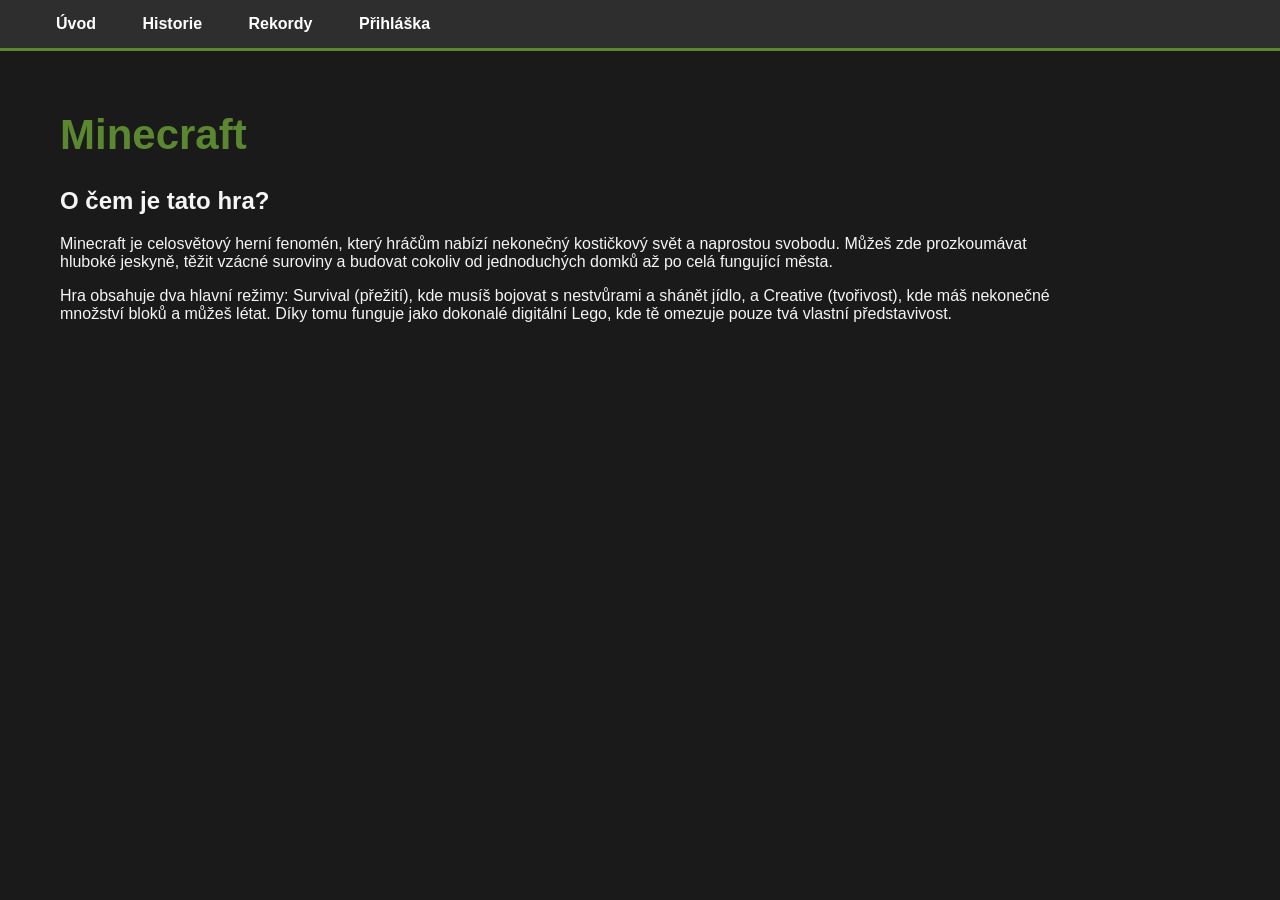
<file: index.html>
<!DOCTYPE html>
<html>
<head>
    <meta charset="UTF-8">
    <meta name="viewport" content="width=device-width, initial-scale=1.0">
    <title>Minecraft</title>
    <link rel="stylesheet" href="style.css">
</head>
<body>

    <header>
      
        <nav>
            <a href="index.html" class="aktivni">Úvod</a>
            <a href="historie.html">Historie</a>
            <a href="rekordy.html">Rekordy</a>
            <a href="prihlaska.html">Přihláška</a>
        </nav>
    </header>
<main>
        <h1>Minecraft</h1>
        <h2>O čem je tato hra?</h2>
       <p>Minecraft je celosvětový herní fenomén, který hráčům nabízí nekonečný kostičkový svět a naprostou svobodu. Můžeš zde prozkoumávat hluboké jeskyně, těžit vzácné suroviny a budovat cokoliv od jednoduchých domků až po celá fungující města.</p>
       <p>Hra obsahuje dva hlavní režimy: Survival (přežití), kde musíš bojovat s nestvůrami a shánět jídlo, a Creative (tvořivost), kde máš nekonečné množství bloků a můžeš létat. Díky tomu funguje jako dokonalé digitální Lego, kde tě omezuje pouze tvá vlastní představivost.</p>
        <iframe class="youtube-video" src="https://www.youtube.com/embed/MmB9b5njVbA?si=lqzr6bk74QmJCK7L&amp;controls=0" title="YouTube video player" frameborder="0" allow="accelerometer; autoplay; clipboard-write; encrypted-media; gyroscope; picture-in-picture; web-share" referrerpolicy="strict-origin-when-cross-origin" allowfullscreen></iframe>
</body>
</html>
</file>
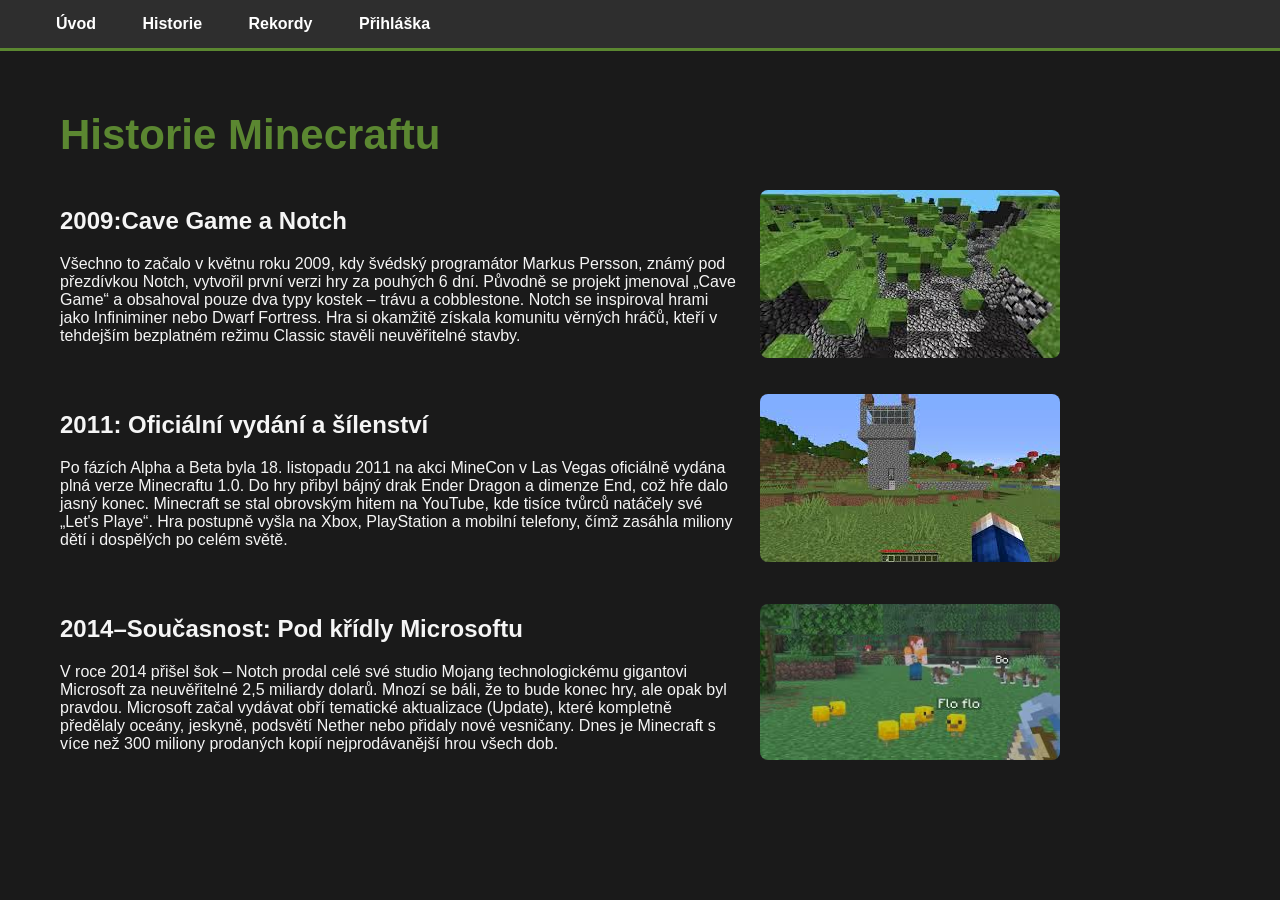
<file: historie.html>
<!DOCTYPE html>
<html>
<head>
    <meta charset="UTF-8">
    <meta name="viewport" content="width=device-width, initial-scale=1.0">
    <title>Historie</title>
    <link rel="stylesheet" href="style.css">
</head>
<body>

    <header>
        <nav>
            <a href="index.html">Úvod</a>
            <a href="historie.html" class="aktivni">Historie</a>
            <a href="rekordy.html">Rekordy</a>
            <a href="prihlaska.html">Přihláška</a>
        </nav>
    </header>

    <main>
        <h1>Historie Minecraftu</h1>
        
        <section class="historie-blok">
            <div class="historie-text">
                <h2>2009:Cave Game a Notch</h2>
                <p>Všechno to začalo v květnu roku 2009, kdy švédský programátor Markus Persson, známý pod přezdívkou Notch, vytvořil první verzi hry za pouhých 6 dní. Původně se projekt jmenoval „Cave Game“ a obsahoval pouze dva typy kostek – trávu a cobblestone. Notch se inspiroval hrami jako Infiniminer nebo Dwarf Fortress. Hra si okamžitě získala komunitu věrných hráčů, kteří v tehdejším bezplatném režimu Classic stavěli neuvěřitelné stavby.</p>
            </div>
            <img src="foto1.jpg" alt="Začátky Minecraftu v roce 2009" class="historie-foto">
        </section>

        <section class="historie-blok">
            <div class="historie-text">
                <h2>2011: Oficiální vydání a šílenství</h2>
                <p>Po fázích Alpha a Beta byla 18. listopadu 2011 na akci MineCon v Las Vegas oficiálně vydána plná verze Minecraftu 1.0. Do hry přibyl bájný drak Ender Dragon a dimenze End, což hře dalo jasný konec. Minecraft se stal obrovským hitem na YouTube, kde tisíce tvůrců natáčely své „Let's Playe“. Hra postupně vyšla na Xbox, PlayStation a mobilní telefony, čímž zasáhla miliony dětí i dospělých po celém světě.</p>
            </div>
            <img src="foto2.jpg" alt="Oficiální vydání hry" class="historie-foto">
        </section>

        <section class="historie-blok">
            <div class="historie-text">
                <h2>2014–Současnost: Pod křídly Microsoftu</h2>
                <p>V roce 2014 přišel šok – Notch prodal celé své studio Mojang technologickému gigantovi Microsoft za neuvěřitelné 2,5 miliardy dolarů. Mnozí se báli, že to bude konec hry, ale opak byl pravdou. Microsoft začal vydávat obří tematické aktualizace (Update), které kompletně předělaly oceány, jeskyně, podsvětí Nether nebo přidaly nové vesničany. Dnes je Minecraft s více než 300 miliony prodaných kopií nejprodávanější hrou všech dob.</p>
            </div>
            <img src="foto3.jpg" alt="Moderní Minecraft současnosti" class="historie-foto">
        </section>
    </main>

</body>
</html>
</file>
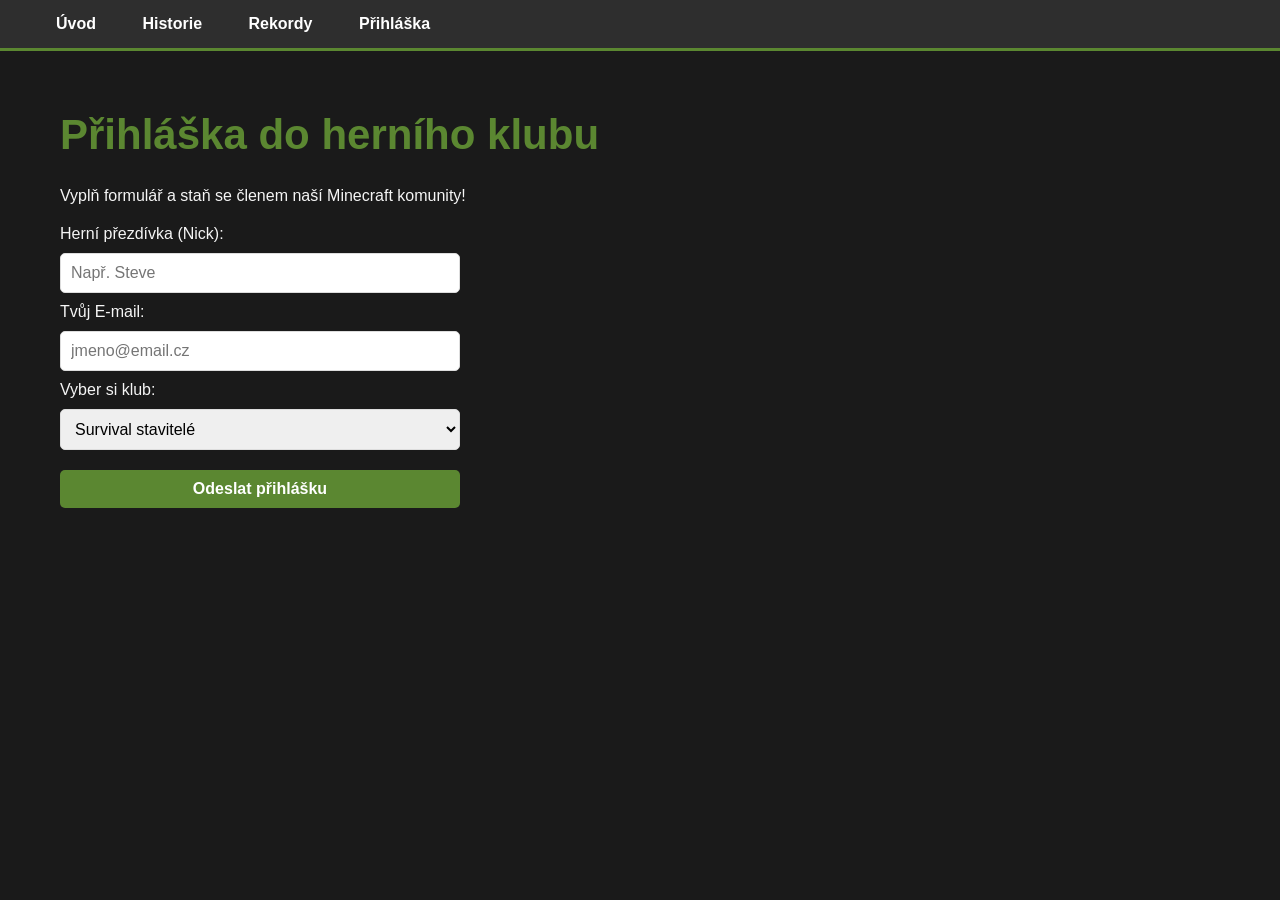
<file: prihlaska.html>
<!DOCTYPE html>
<html>
<head>
    <meta charset="UTF-8">
    <meta name="viewport" content="width=device-width, initial-scale=1.0">
    <title>Historie</title>
    <link rel="stylesheet" href="style.css">
</head>
<body>

    <header>
        <nav>
            <a href="index.html">Úvod</a>
            <a href="historie.html" class="aktivni">Historie</a>
            <a href="rekordy.html">Rekordy</a>
            <a href="prihlaska.html">Přihláška</a>
        </nav>
    </header>
    <main>
    <h1>Přihláška do herního klubu</h1>
    <p>Vyplň formulář a staň se členem naší Minecraft komunity!</p>

    <form class="prihlasovaci-formular">
        <label for="jmeno">Herní přezdívka (Nick):</label>
        <input type="text" id="jmeno" name="jmeno" required placeholder="Např. Steve">

        <label for="email">Tvůj E-mail:</label>
        <input type="email" id="email" name="email" required placeholder="jmeno@email.cz">

        <label for="vekovy-klub">Vyber si klub:</label>
        <select id="vekovy-klub" name="klub">
            <option value="survival">Survival stavitelé</option>
            <option value="pvp">PvP bojovníci</option>
            <option value="redstone">Redstone inženýři</option>
        </select>

        <button type="submit">Odeslat přihlášku</button>
    </form>
</main>
</file>
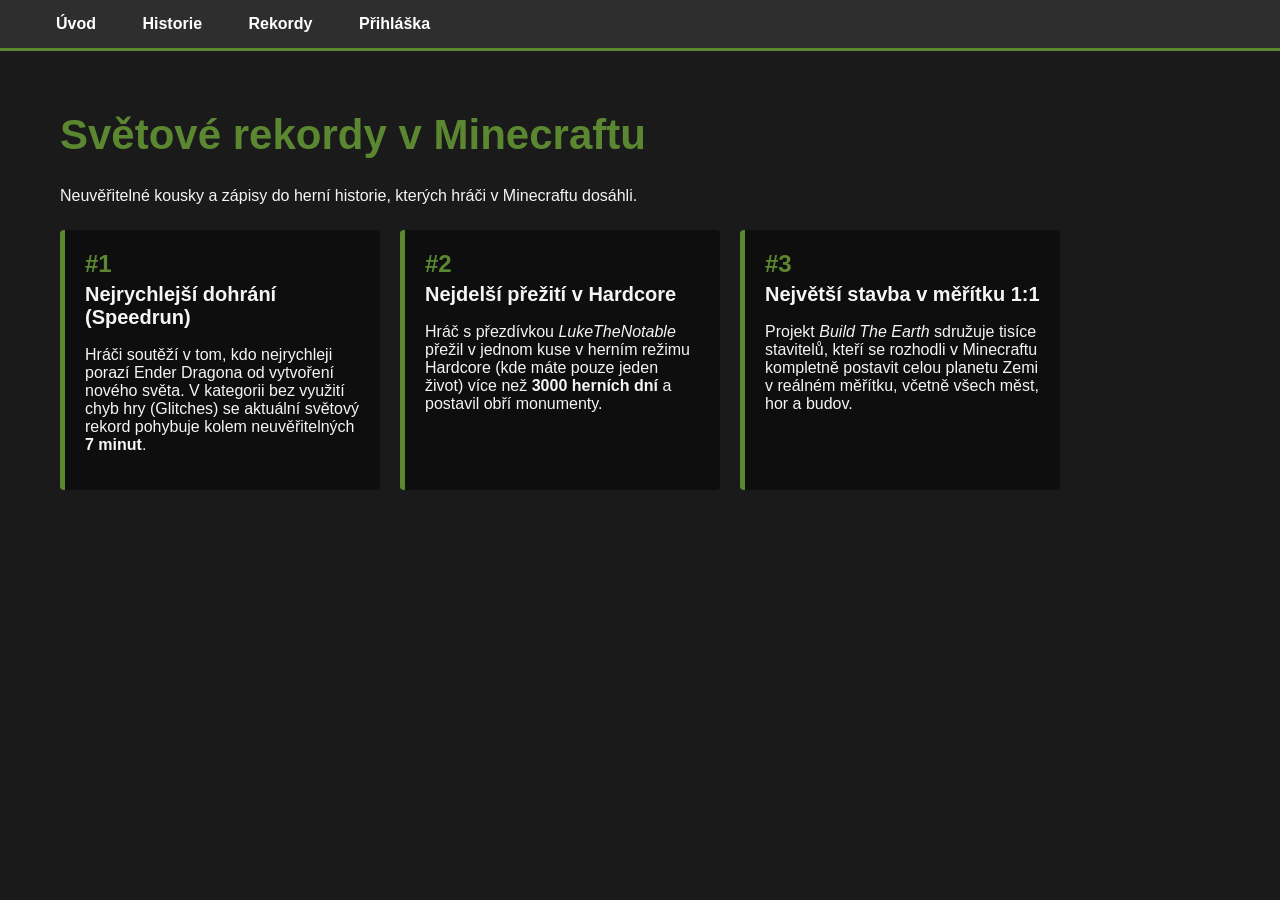
<file: rekordy.html>
<!DOCTYPE html>
<html>
<head>
    <meta charset="UTF-8">
    <meta name="viewport" content="width=device-width, initial-scale=1.0">
    <title>Rekordy</title>
    <link rel="stylesheet" href="style.css">
</head>
<body>

    <header>
        <nav>
            <a href="index.html">Úvod</a>
            <a href="historie.html">Historie</a>
            <a href="rekordy.html" class="aktivni">Rekordy</a>
            <a href="prihlaska.html">Přihláška</a>
        </nav>
    </header>

    <main>
        <h1>Světové rekordy v Minecraftu</h1>
        <p>Neuvěřitelné kousky a zápisy do herní historie, kterých hráči v Minecraftu dosáhli.</p>

        <div class="rekordy-kontejner">
            
            <div class="rekord-karta">
                <div class="rekord-cislo">#1</div>
                <h2>Nejrychlejší dohrání (Speedrun)</h2>
                <p>Hráči soutěží v tom, kdo nejrychleji porazí Ender Dragona od vytvoření nového světa. V kategorii bez využití chyb hry (Glitches) se aktuální světový rekord pohybuje kolem neuvěřitelných <strong>7 minut</strong>.</p>
            </div>

            <div class="rekord-karta">
                <div class="rekord-cislo">#2</div>
                <h2>Nejdelší přežití v Hardcore</h2>
                <p>Hráč s přezdívkou <em>LukeTheNotable</em> přežil v jednom kuse v herním režimu Hardcore (kde máte pouze jeden život) více než <strong>3000 herních dní</strong> a postavil obří monumenty.</p>
            </div>

            <div class="rekord-karta">
                <div class="rekord-cislo">#3</div>
                <h2>Největší stavba v měřítku 1:1</h2>
                <p>Projekt <em>Build The Earth</em> sdružuje tisíce stavitelů, kteří se rozhodli v Minecraftu kompletně postavit celou planetu Zemi v reálném měřítku, včetně všech měst, hor a budov.</p>
            </div>

        </div>
    </main>

</body>
</html>
</file>
<file: style.css>
body {
    font-family: 'Segoe UI', Tahoma, Geneva, Verdana, sans-serif;
    background-color: #1a1a1a; /* Tmavě šedé pozadí jako z hlubin Minecraftu */
    color: #f5f5f5; /*text*/
    margin: 0;
    padding: 0;
}

/* Stylování hlavičky (menu) */
header {
    background-color: #2e2e2e; /* O něco světlejší šedá pro menu */
    display: flex;
    justify-content: space-between; /* Dá logo doleva a menu doprava */
    align-items: center;
    padding: 15px 30px;
    border-bottom: 3px solid #5b8731; /* Zelený proužek pod menu (jako tráva) */
}

/* Odkazy v menu */
nav a {
    color: #ffffff;
    text-decoration: none; /*podtrzeni*/
    padding: 8px 16px;
    margin-left: 10px;
    font-weight: bold;
    border-radius: 5px;
    transition: 0.5s; /* Aby byla změna barvy při najetí plynulá */
}

/* Efekt, když na odkaz najedeš myší */
nav a:hover {
    background-color: #5b8731; /* Odkaz po najetí zezelená */
}

/* Stylování hlavního obsahu */
main {
    padding: 60px; /* Udělá mezeru 40 pixelů od všech čtyř krajů (shora, zdola, zleva, zprava) */
    max-width: 1000px; /* Zařídí, aby se text na obřích monitorech neroztáhl do jednoho nekonečného řádku */
}

h1 {
    color: #5b8731;
    font-size: 42px;
    margin-top: 0px; /* Zmenší mezeru nad nadpisem na minimum a tím ho posune výš */
}

/* 1. Dá text a obrázek vedle sebe */
.historie-blok {
    display: flex;
    gap: 20px;
    margin-bottom: 30px;
    align-items: center;
}

/* 2. Zkrotí velikost obrázků, aby ti nerozbily stránku */
.historie-foto {
    width: 300px;
    height: auto;
    border-radius: 8px; /* Zaoblí rohy obrázku, ať to vypadá moderně */
}

/* 3. Mobilní verze: na mobilu hodí obrázek pod text, aby se to nemačkalo */
@media (max-width: 600px) {
    .historie-blok {
        flex-direction: column;
    }
}

/* Srovná políčka formuláře pěkně pod sebe */
.prihlasovaci-formular {
    display: flex;
    flex-direction: column;
    max-width: 400px; /* Aby nebyl formulář moc široký */
    gap: 10px; /* Mezera mezi políčky */
    margin-top: 20px;
}

/* Upraví vzhled políček */
.prihlasovaci-formular input, 
.prihlasovaci-formular select, 
.prihlasovaci-formular button {
    padding: 10px;
    border: 1px solid #ddd;
    border-radius: 5px;
    font-size: 16px;
}

/* Nastylování odesílacího tlačítka do tvé zelené barvy */
.prihlasovaci-formular button {
    background-color: #5b8731;
    color: white;
    border: none;
    cursor: pointer;
    font-weight: bold;
    margin-top: 10px;
}

.prihlasovaci-formular button:hover {
    background-color: #4a6e28; /* Po najetí myší trochu ztmavne */
}

/* Seřadí karty s rekordy vedle sebe */
.rekordy-kontejner {
    display: flex;
    flex-wrap: wrap; /* Pokud se nevejdou, skočí na další řádek */
    gap: 20px;
    margin-top: 25px;
}

/* Styl pro samotnou kartu s rekordem */
.rekord-karta {
    flex: 1;
    min-width: 250px; /* Aby se karty na mobilu nesmrskly na nitky */
    background-color: #00000079; /* Světle šedé pozadí karet */
    border-left: 5px solid #5b8731; /* Tvoje zelená barva jako stylový levý proužek */
    padding: 20px;
    border-radius: 4px;
}

/* Velké zvýrazněné číslo rekordu */
.rekord-cislo {
    font-size: 24px;
    font-weight: bold;
    color: #5b8731;
    margin-bottom: 5px;
}

.rekord-karta h2 {
    margin-top: 0;
    font-size: 20px;
}
</file>
